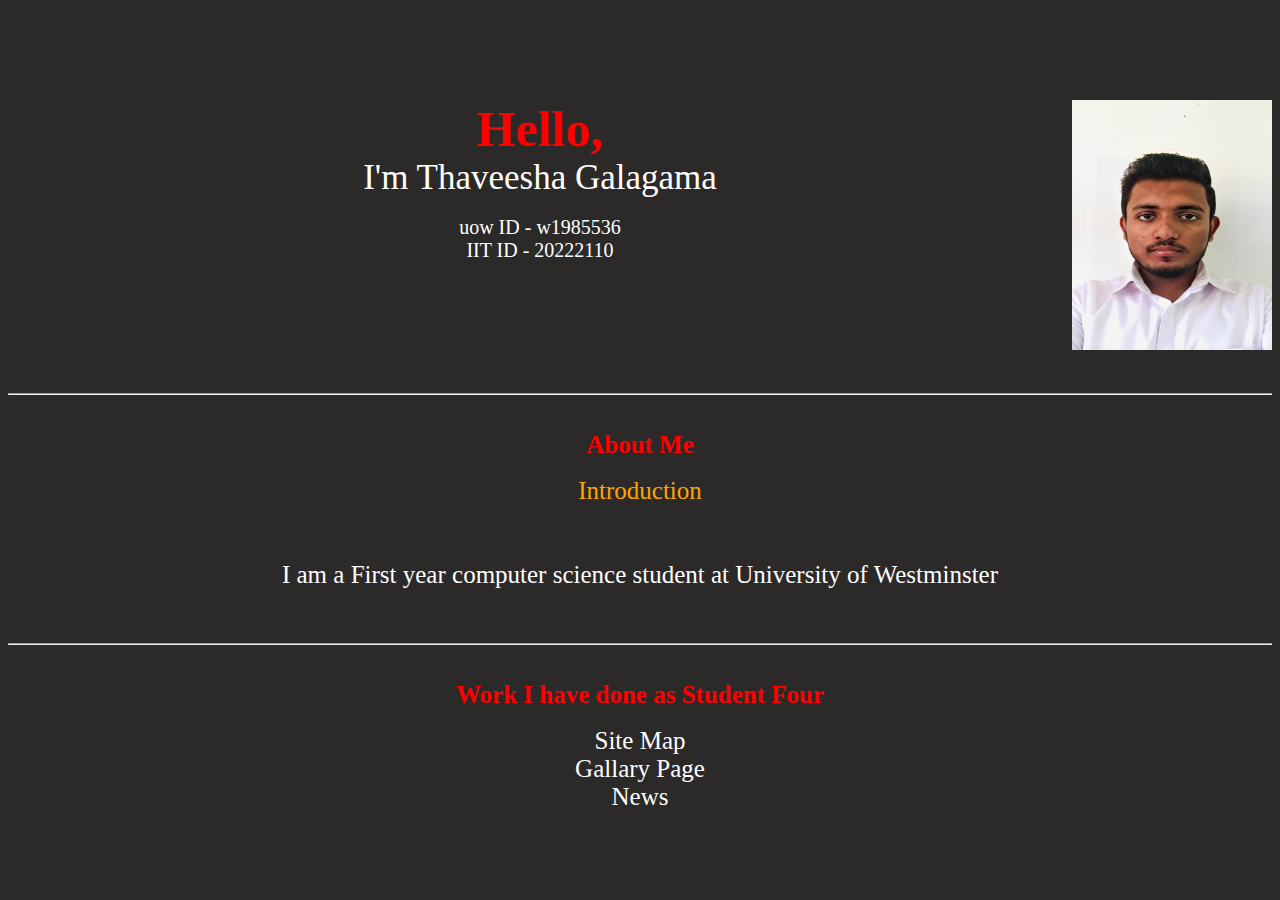
<file: GameHubMyPart/portfolio/index.html>
<!DOCTYPE html>
<html lang="en">
<head>
    <meta charset="UTF-8">
    <meta name="viewport" content="width=device-width, initial-scale=1.0">
    <link href='https://unpkg.com/boxicons@2.1.4/css/boxicons.min.css' rel='stylesheet'>

    <title>Your Portfolio</title>
    <link rel="stylesheet" href="style.css">
</head>
<body>
    
    
        
        <img  src="my.png" class="btmn">
            <p class="hello">Hello,</p> <p class="myn">I'm
        Thaveesha Galagama</p>
        <br>
       
        <p class="myid">
        uow ID - w1985536 <br>
        IIT ID - 20222110 <br>
        <br>
    </p>
        <br><br><br><br><br><br>
        <hr>
    

    <br><br>
    <main>
        <section class="about" >
            <p class="aboutdes">About Me</p>
            <br>
            <P class="intro">Introduction</P>
        <P class="aboutmyinto">
            <br><br>
            I am a First year computer science student at University of Westminster
        </P>
        <br><br><br>
           <hr>

        
        </section>
        <br><br>

        <section class="portfolio">

            <p style="font-weight: bold;" class="port">Work I have done as Student Four</p>
            
                <br>
            
                  <a href="sitemap new/index.html"><li class="worksidone"> <p class="myworks">Site Map</p></li></a>
                  <a href="student 4 image gallery updated/index.html"><li class="worksidone"><p class="myworks"> Gallary Page</p></li></a>
                  <a href="gamenews/gnews.html"><li class="worksidone"><p class="myworks">News</p></li></a>
                  
                  
                  
             
           
           
        </section>
       

        
    </main>
    
<br><br><br>

</body>
</html>
</file>
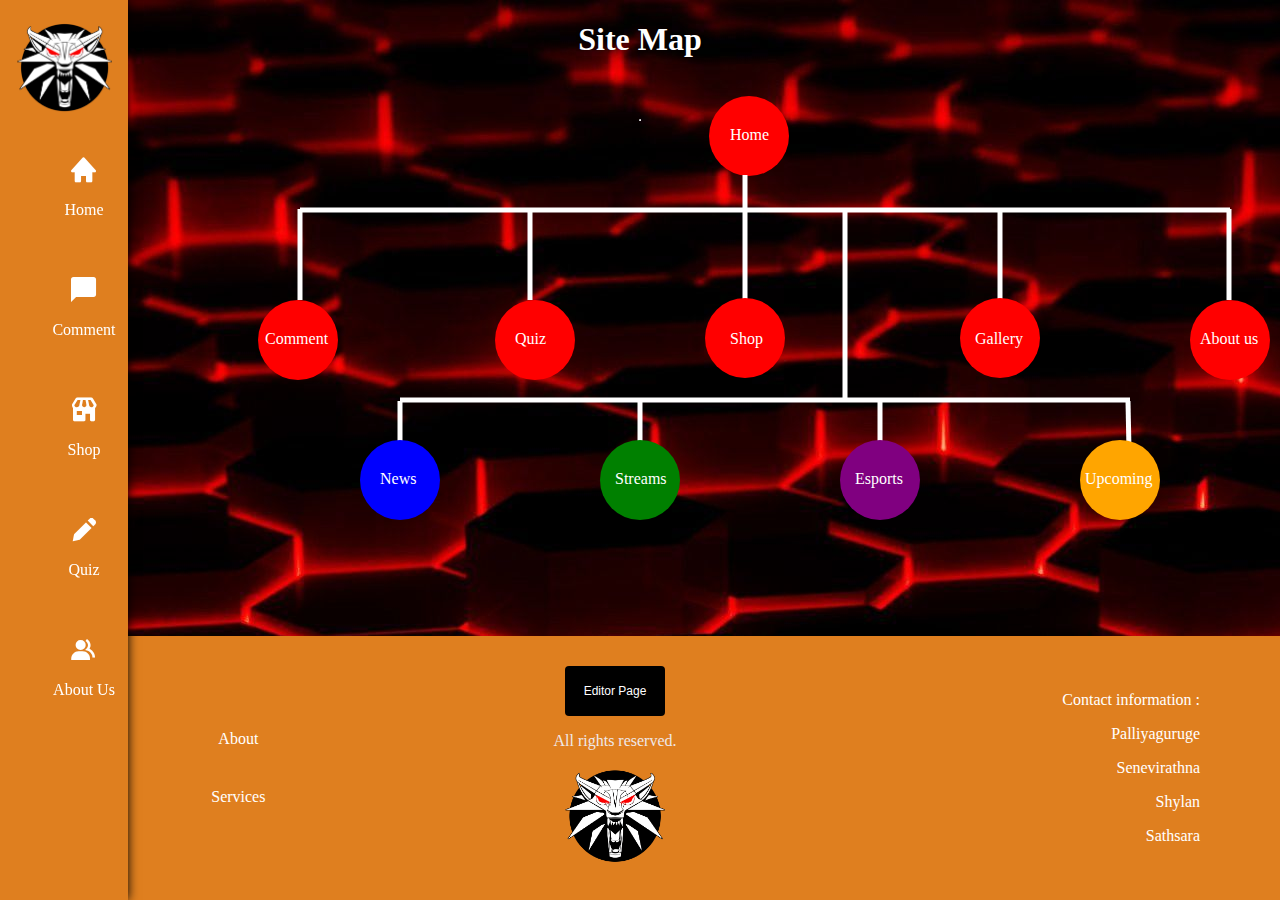
<file: GameHubMyPart/sitemap new/index.html>
<!DOCTYPE html>
<html>
<head>
    <meta charset="UTF-8">
  <meta name="viewport" content="width=device-width, initial-scale=1.0">

    <title>Sitemap</title>
    <link href='https://unpkg.com/boxicons@2.1.4/css/boxicons.min.css' rel='stylesheet'>
    <link rel="stylesheet" href="style.css">
    
</head>

<body>
    <header>
        <!--navigation bar-->
          <div class="nav-container">
              <img src="logo.png" class="logo" alt="logo">
    
              <div class="navbar">
                  <ul>
                      <li><a href="home.html" class="nav-link"><i class='bx bxs-home' id="icon"></i><p class="homelist">Home</p></a></li>
                      <li><a href="comment.html" class="nav-link"><i class='bx bxs-comment' id="icon"></i><p class="commentlist">Comment</p></a></li>
                      <li><a href="market place .html" class="nav-link"><i class='bx bxs-store' id="icon"></i><p class="shoplist">Shop</p></a></li>
                      <li><a href="" class="nav-link"><i class='bx bxs-pencil' id="icon"></i><p class="quizlist">Quiz</p></a></li>
                      <li><a href="" class="nav-link"><i class='bx bxs-group' id="icon"></i><p class="aboutuslist">About Us</p></a></li>
                  </ul>
              </div>
          </div>
      </header>
    
   


<h1 >Site Map</h1>
<br>
<hr>
<div class="svggrid">
    <svg width="1400">
        <a href="home.html" target="_blank">
            <circle cx="749" cy="136" r="40" fill="red"></circle>
            <text x="730" y="140" fill="white">Home</text>
        </a>
        <polyline points="745,175 745,300 " fill="none" stroke="white" stroke-width="5" />
        <polyline points="300,210 1230,210 " fill="none" stroke="white" stroke-width="5" />
        <polyline points="300,209 300,300 " fill="none" stroke="white" stroke-width="5" />
       <polyline points="530,209 530,300 " fill="none" stroke="white" stroke-width="5" />
        <polyline points="1000,209 1000,300 " fill="none" stroke="white" stroke-width="5" />
        <polyline points="1229,209 1229,300 " fill="none" stroke="white" stroke-width="5" />
        

        <a href="home.com" target="_blank">
            <circle cx="298" cy="340" r="40" fill="red"></circle>
            <text x="265" y="344" fill="white">Comment</text>
        </a>

        <a href="quiz.html" target="_blank">
            <circle cx="535" cy="340" r="40" fill="red"></circle>
            <text x="515" y="344" fill="white">Quiz</text>
        </a>

        <a href="shop.html" target="_blank">
            <circle cx="745" cy="338" r="40" fill="red"></circle>
            <text x="730" y="344" fill="white">Shop</text>
        </a>

        <a href="gallery.html" target="_blank">
            <circle cx="1000" cy="338" r="40" fill="red"></circle>
            <text x="975" y="344" fill="white">Gallery</text>
        </a>

        <a href="StudentDetails.html" target="_blank">
            <circle cx="1230" cy="340" r="40" fill="red"></circle>
            <text x="1200" y="344" fill="white">About us</text>
        </a>

         
          <polyline points="845,210 845,400 " fill="none" stroke="white" stroke-width="5" />
          <polyline points="400,400 1130,400 " fill="none" stroke="white" stroke-width="5" />
          <polyline points="400,509 400,401 " fill="none" stroke="white" stroke-width="5" />
          <polyline points="640,509 640,401 " fill="none" stroke="white" stroke-width="5" />
          <polyline points="880,500 880,401 " fill="none" stroke="white" stroke-width="5" />
          <polyline points="1130,500 1128,401 " fill="none" stroke="white" stroke-width="5" />
          

          <a href="gnewsws.html" target="_blank">
            <circle cx="400" cy="480" r="40" fill="blue"></circle>
            <text x="380" y="484" fill="white">News</text>
        </a>

        <a href="streem.html" target="_blank">
            <circle cx="640" cy="480" r="40" fill="green"></circle>
            <text x="615" y="484" fill="white">Streams</text>
        </a>

        <a href="GamehubCommunity.html" target="_blank">
            <circle cx="880" cy="480" r="40" fill="purple"></circle>
            <text x="855" y="484" fill="white">Esports</text>
        </a>

        <a href="Upcoming.html" target="_blank">
            <circle cx="1120" cy="480" r="40" fill="orange"></circle>
            <text x="1085" y="484" fill="white">Upcoming</text>
        </a>

        

        
       
    </svg>
</div>

<!-- footer -->

<footer class="footer1" id="footer2">
    <div class="nav-details2">
        <ul class="ul3">
        
            
            <li><a href="#"class="nav-word5">About</a></li>
            
            <li><a href="#"class="nav-word5">Services</a></li>
            
            
        </ul>
    </div>

    <div class="my-details6">
        <a href="portfolio/index.html"><button class="editorpagebtn"><span>Editor Page</span></button></a>
            <p class="typ7">All rights reserved.</p>
        <img src="logo.png" class="logo8">
       
       

    </div>

    <div class="contact-details9">
        <p class="con10">Contact information :</p>
        <p><a href="mailto:thaveesha.20222110@iit.ac.lk" class="con10">Palliyaguruge</a></p>
        <p><a href="mailto:rasindu.20220510@iit.ac.lk" class="con10">Senevirathna</a></p>
        <p><a href="mailto:thaveesha.20222110@iit.ac.lk" class="con10">Shylan</a></p>
        <p><a href="mailto:shashikirana.20221976@iit.ac.lk" class="con10">Sathsara</a></p>
    </div>
</footer>

</body>
</html>
</file>
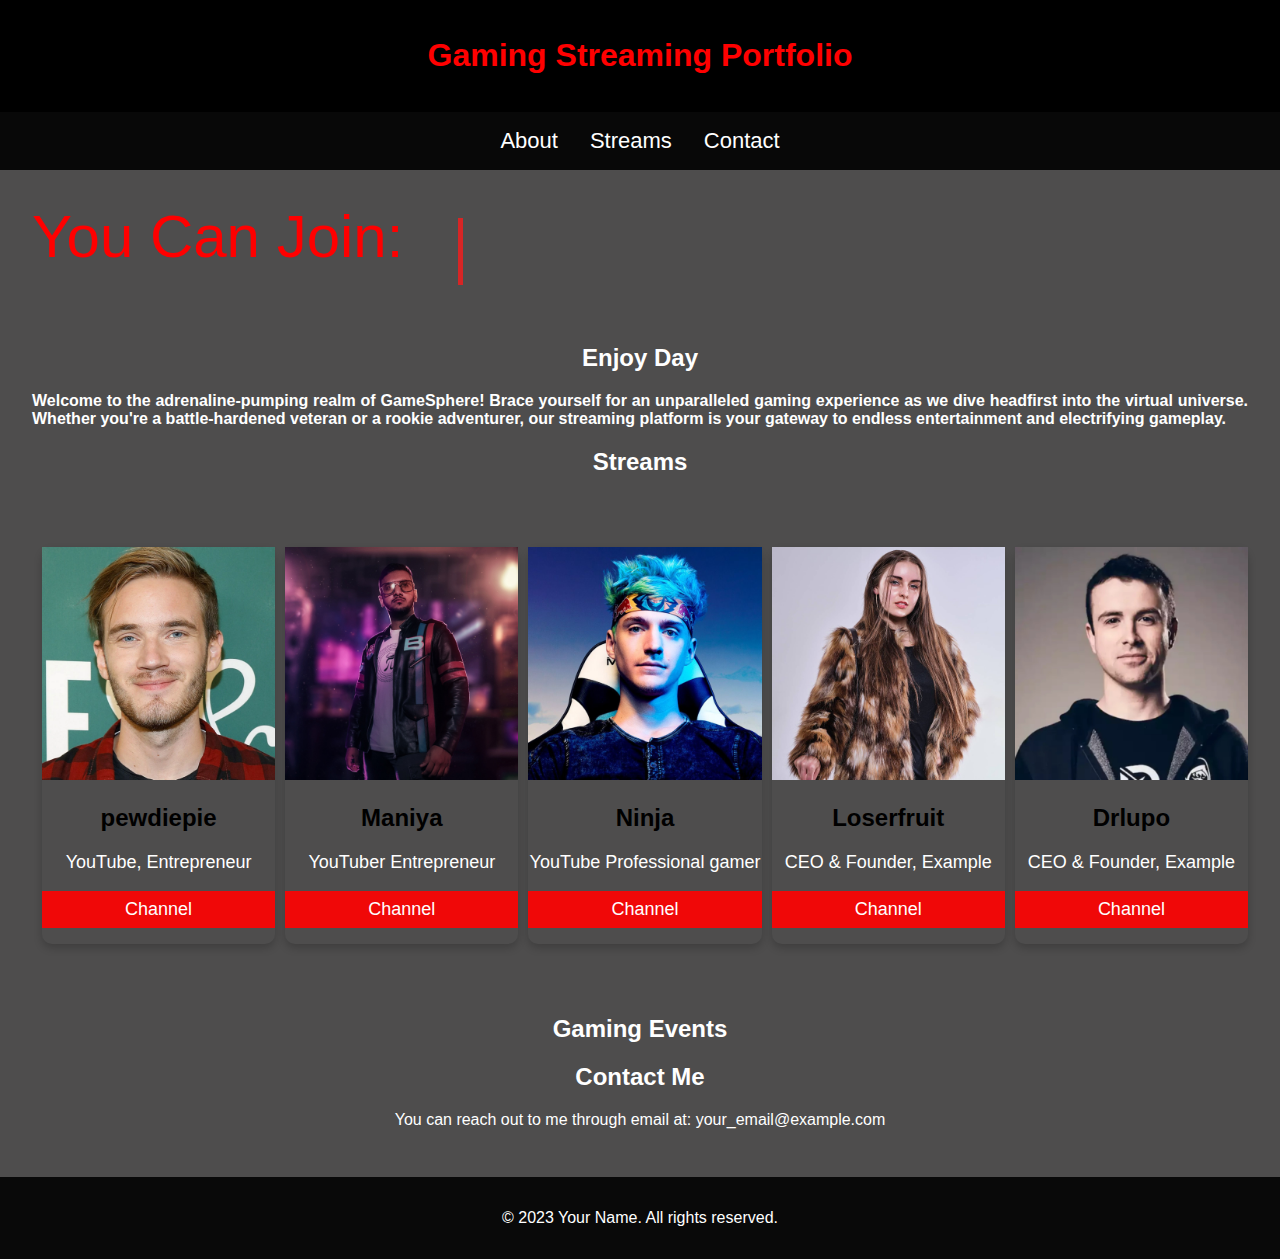
<file: GameHubMyPart/turnament streem/index.html>
<!DOCTYPE html>
<html lang="en">

<head>
    <meta charset="UTF-8">
    <meta name="viewport" content="width=device-width, initial-scale=1.0">
    <title>Gaming Streaming Portfolio</title>
    <style>
        body {
            font-family: Arial, sans-serif;
            margin: 0;
            padding: 0;
            background-color: #4e4d4d;
        }

        header {
            background-color: #000000;
            color: #fff;
            padding: 1rem;
            text-align: center;
        }

        nav {
            background-color: #080808;
            display: flex;
            justify-content: center;
        }

        nav a {
            color: #fff;
            text-decoration: none;
            padding: 1rem;
        }

        nav a:hover {
            background-color: #000000;
        }

        main {
            padding: 2rem;
        }

        .stream-embed {
            width: 100%;
            height: 500px; /* Adjust height to fit your stream player */
        }

        footer {
            background-color: #090909;
            color: #fff;
            text-align: center;
            padding: 1rem;
        }

        .card {
        box-shadow: 0 4px 8px 0 rgba(0, 0, 0, 0.2);
        max-width: 300px;
        margin: auto;
        text-align: center;
        }

        .title {
        color: grey;
        font-size: 18px;
        }

        button {
        border: none;
        outline: 0;
        display: inline-block;
        padding: 8px;
        color: white;
        background-color: #f00808;
        text-align: center;
        cursor: pointer;
        width: 100%;
        font-size: 18px;
        }

        a {
        text-decoration: none;
        font-size: 22px;
        color: black;
        }

        button:hover, a:hover {
        opacity: 0.7;
        }
        .stream-embed{
            display: flex;
            
        }
        .card{
            margin-left: 10px;
            border-radius: 10px;
        }

        .portfolio{
            text-align: center;
            color: white;
        }
        .port{
            color: red;
            font-size: 25px;
        }
        /*textanimation                  */

        .wrapper{
        display: flex;
        }
        .wrapper .static-txt{
        color: #fff;
        font-size: 60px;
        font-weight: 400;
        }
        .wrapper .dynamic-txts{
        margin-left: 15px;
        height: 90px;
        line-height: 90px;
        overflow: hidden;
        }
        .dynamic-txts li{
        list-style: none;
        color: #d72525;
        font-size: 60px;
        font-weight: 500;
        position: relative;
        top: 0;
        animation: slide 12s steps(4) infinite;
        }
        @keyframes slide {
        100%{
            top: -360px;
        }
        }
        .dynamic-txts li span{
        position: relative;
        margin: 5px 0;
        line-height: 90px;
        }
        .dynamic-txts li span::after{
        content: "";
        position: absolute;
        left: 0;
        height: 100%;
        width: 150%;
        background: #4e4d4d;
        border-left: 5px solid #d72525;
        animation: typing 3s steps(10) infinite;
        }
        @keyframes typing {
        40%, 60%{
            left: calc(100% + 30px);
        }
        100%{
            left: 0;
        }
}
    
</style>
</head>

<body>
    <header>
        <h1 style="color: red;">Gaming Streaming Portfolio</h1>
    </header>
    <nav>
        <a href="#about">About</a>
        <a href="#streams">Streams</a>
        <a href="#contact">Contact</a>
    </nav>
    <main>
        <section class="portfolio">

            
            <div class="wrapper">
                <div class="static-txt" style="color: red;">You Can Join:</div>
                <ul class="dynamic-txts">
                  <li><span> Tournaments</span></li>
                  <li><span>Streems</span></li>
                  <li><span>Events</span></li>
                  
                </ul>
              </div>
           
            <!--<br>
            Image Gallary
            <br><br>
             Site Map

            <br><br>-->
            
        </section>
        <section id="about">
            <h2 style="text-align: center; color: white;" >Enjoy Day</h2>
            <!-- Add your introduction and gaming background here -->
            <p style="color: white; text-align: justify; font-weight: bold;">
                Welcome to the adrenaline-pumping realm of GameSphere! Brace yourself for an unparalleled gaming experience as we dive headfirst into the virtual universe. Whether you're a battle-hardened veteran or a rookie adventurer, our streaming platform is your gateway to endless entertainment and electrifying gameplay.
            </p>
        </section>

        <section id="streams">
            <h2 style="text-align: center; color: white;">Streams</h2>
            <!-- Add embedded stream player from your preferred streaming platform here -->
            <div class="stream-embed">
                

                    <div class="card">
                        <img src="pew.jpg" alt="John" style="width:100%" class="image">
                        <h2>pewdiepie</h2>
                        <p class="title"style="color: white;">YouTube, Entrepreneur</p>
                        <p><a href="https://www.youtube.com/@PewDiePie"><button>Channel</button></p></a>
                      </div>

                      <div class="card">
                        <img src="maniya.jpg" alt="John" style="width:100%" class="image">
                        <h2>Maniya</h2>
                        <p class="title"style="color: white;">YouTuber Entrepreneur</p>
                        <p><a href="https://www.youtube.com/@ManiYaStreams"><button>Channel</button></a></p>
                      </div>

                      <div class="card">
                        <img src="My project.jpg" alt="John" style="width:100%" class="image">
                        <h2>Ninja</h2>
                        <p class="title" style="color: white;">YouTube Professional gamer</p>
                        <p><a href="https://www.youtube.com/@Ninja"><button>Channel</button></a></p>
                      </div>

                      <div class="card">
                        <img src="logamer.jpg" alt="John" style="width:100%" class="image">
                        <h2>Loserfruit</h2>
                        <p class="title" style="color: white;">CEO & Founder, Example</p>
                        <p><a href="https://www.youtube.com/@Loserfruit"><button>Channel</button></a></p>
                      </div>

                      <div class="card">
                        <img src="sr.jpg" alt="John" style="width:100%" class="image">
                        <h2>Drlupo</h2>
                        <p class="title" style="color: white;">CEO & Founder, Example</p>
                        <p><a href="https://www.youtube.com/@DrLupo"><button>Channel</button></a></p>
                      </div>


            </div>
        </section>

        <section class="turna">
            <h2 style="color: white; text-align: center;">Gaming Events</h2>

        </section>

        <section id="contact" style="color: white;">
            <h2 style="text-align: center;">Contact Me</h2>
            <!-- Add your contact information or a contact form here -->
            <p style="text-align: center;">
                You can reach out to me through email at: your_email@example.com
            </p>
        </section>

        
    </main>
    <footer>
        <p>&copy; 2023 Your Name. All rights reserved.</p>
    </footer>
</body>

</html>
</file>
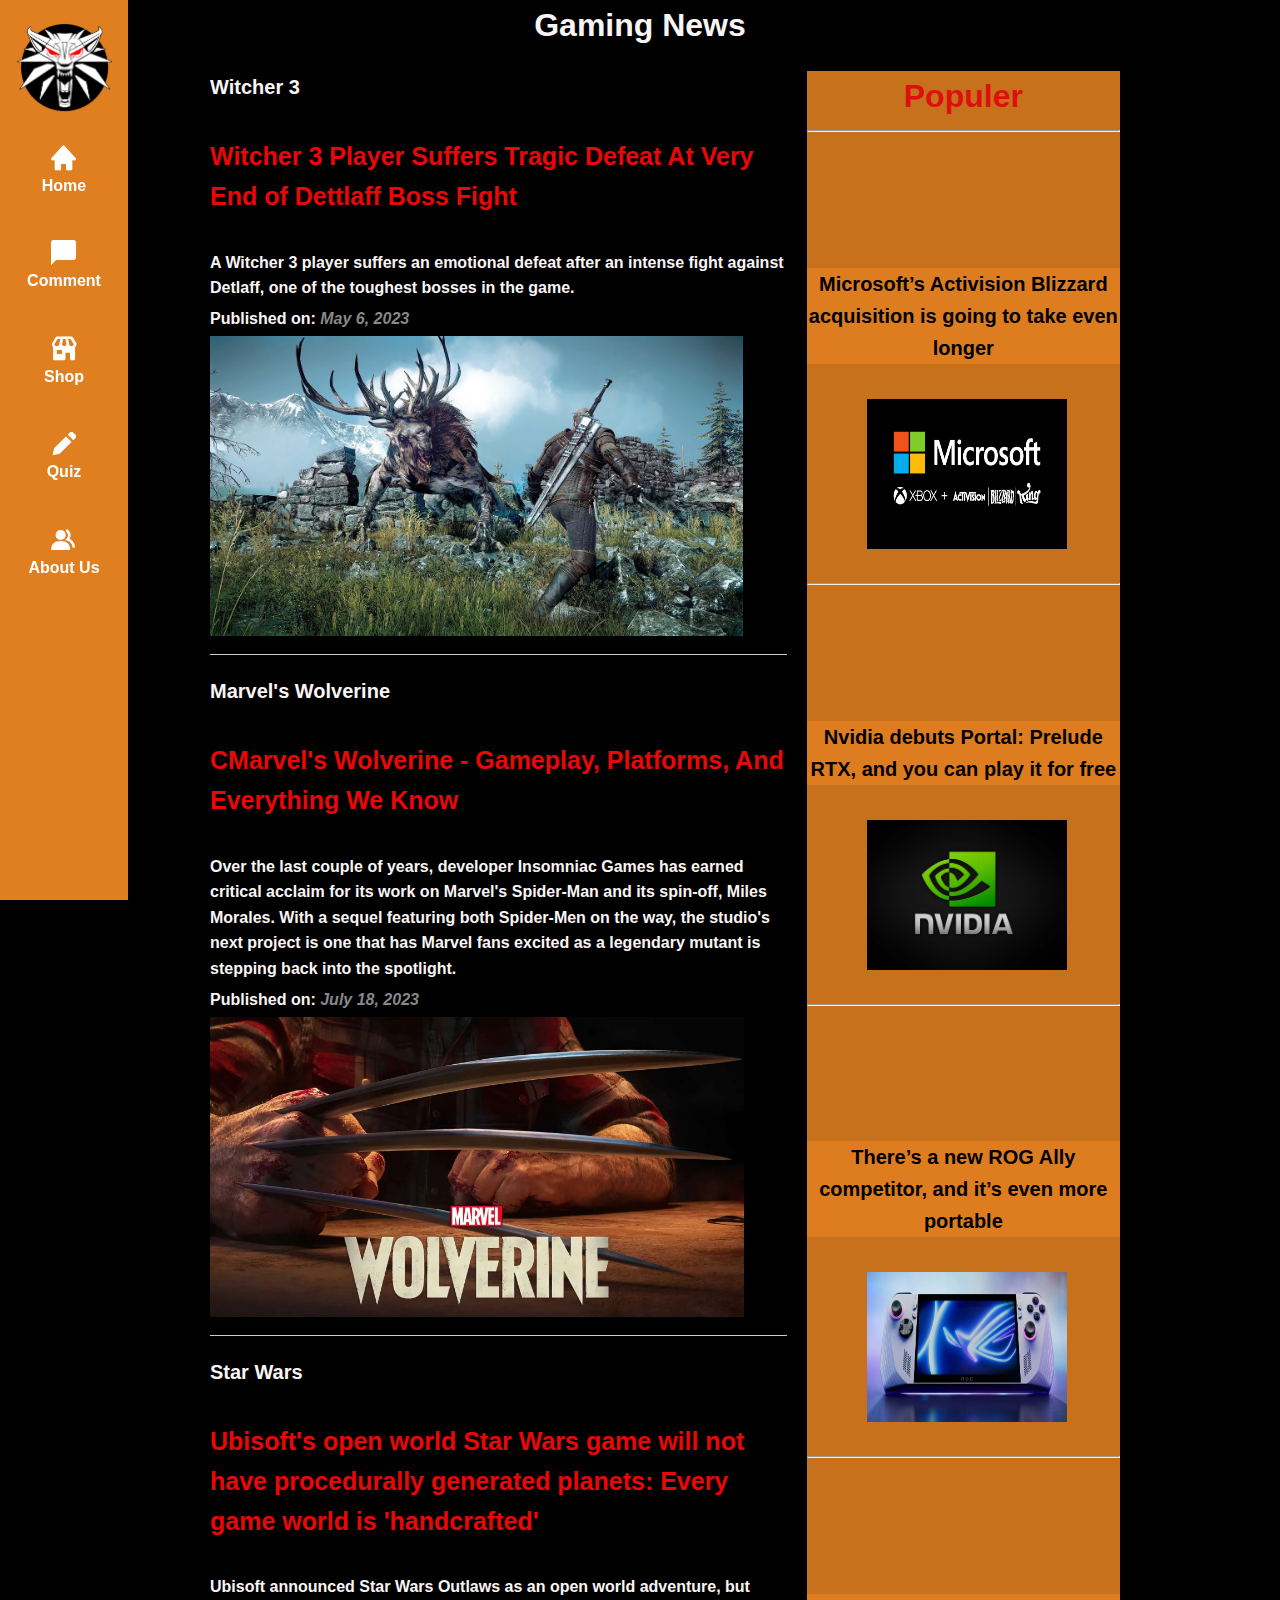
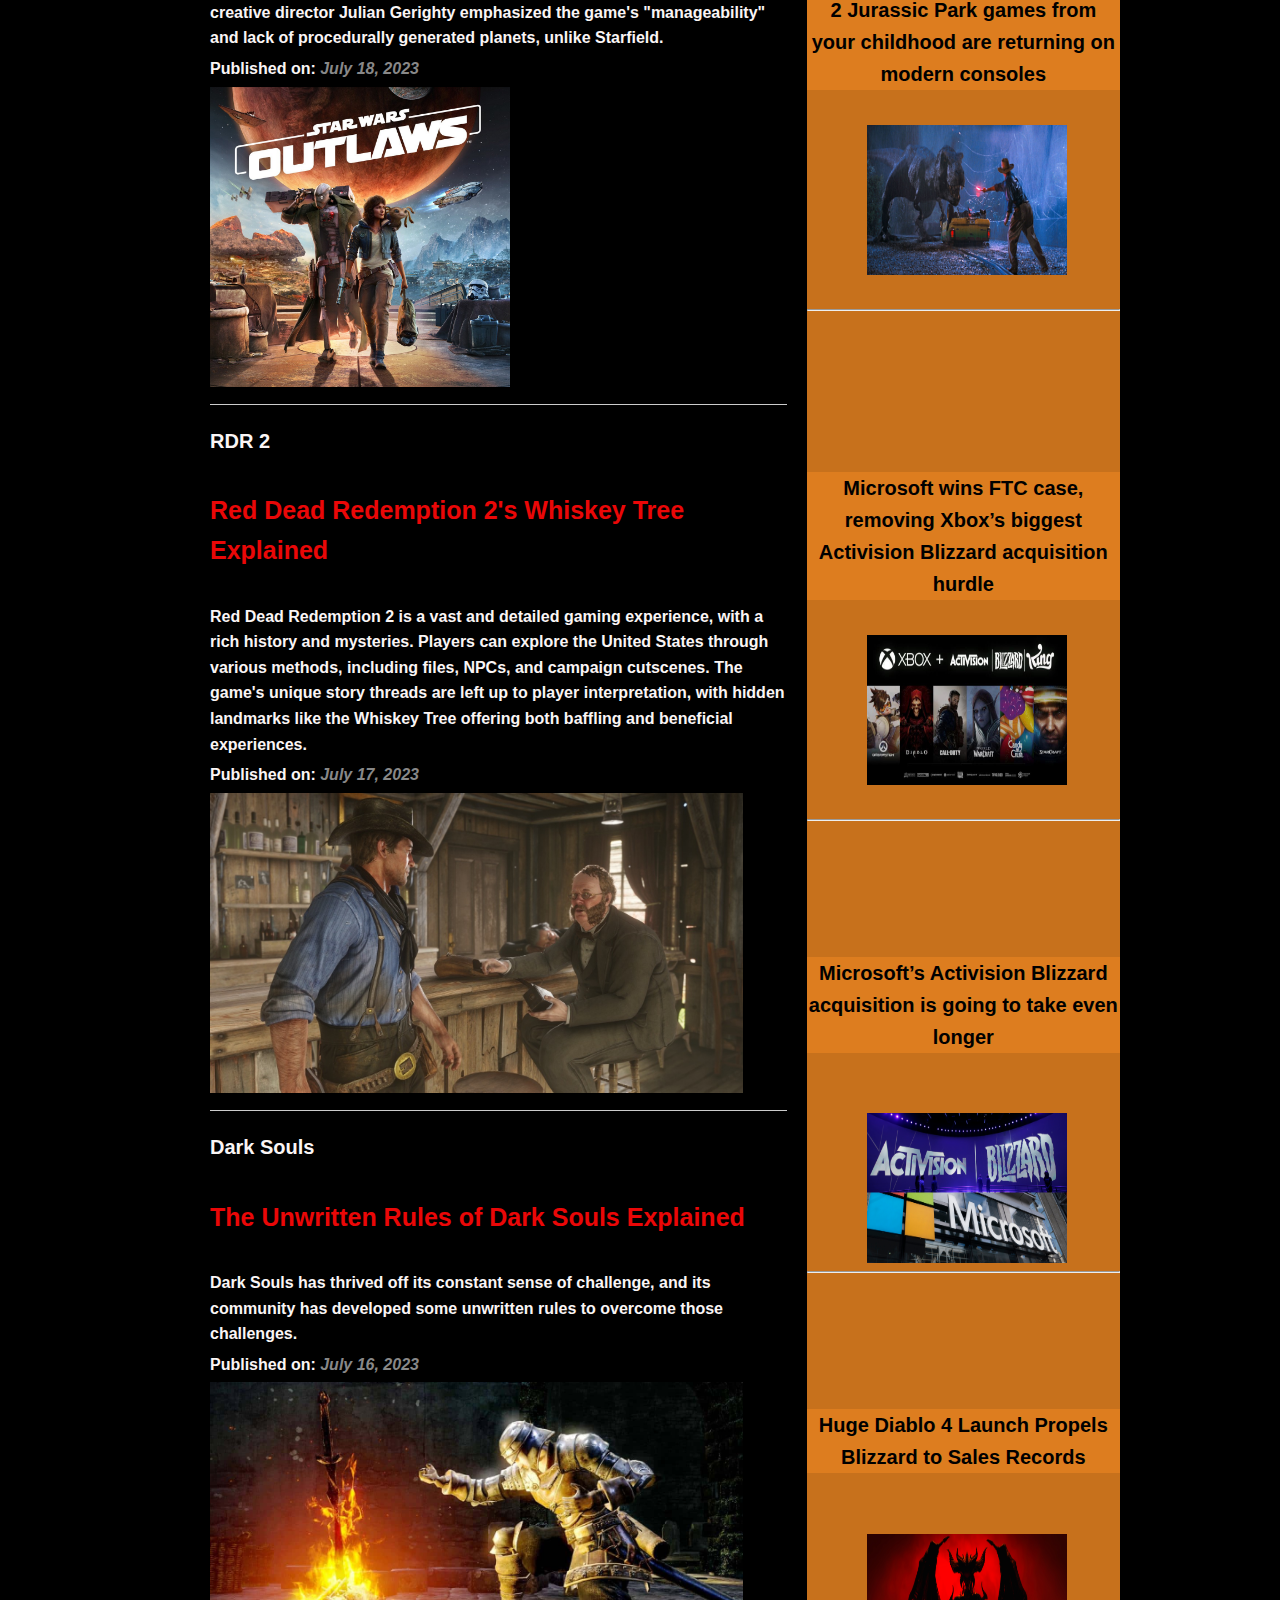
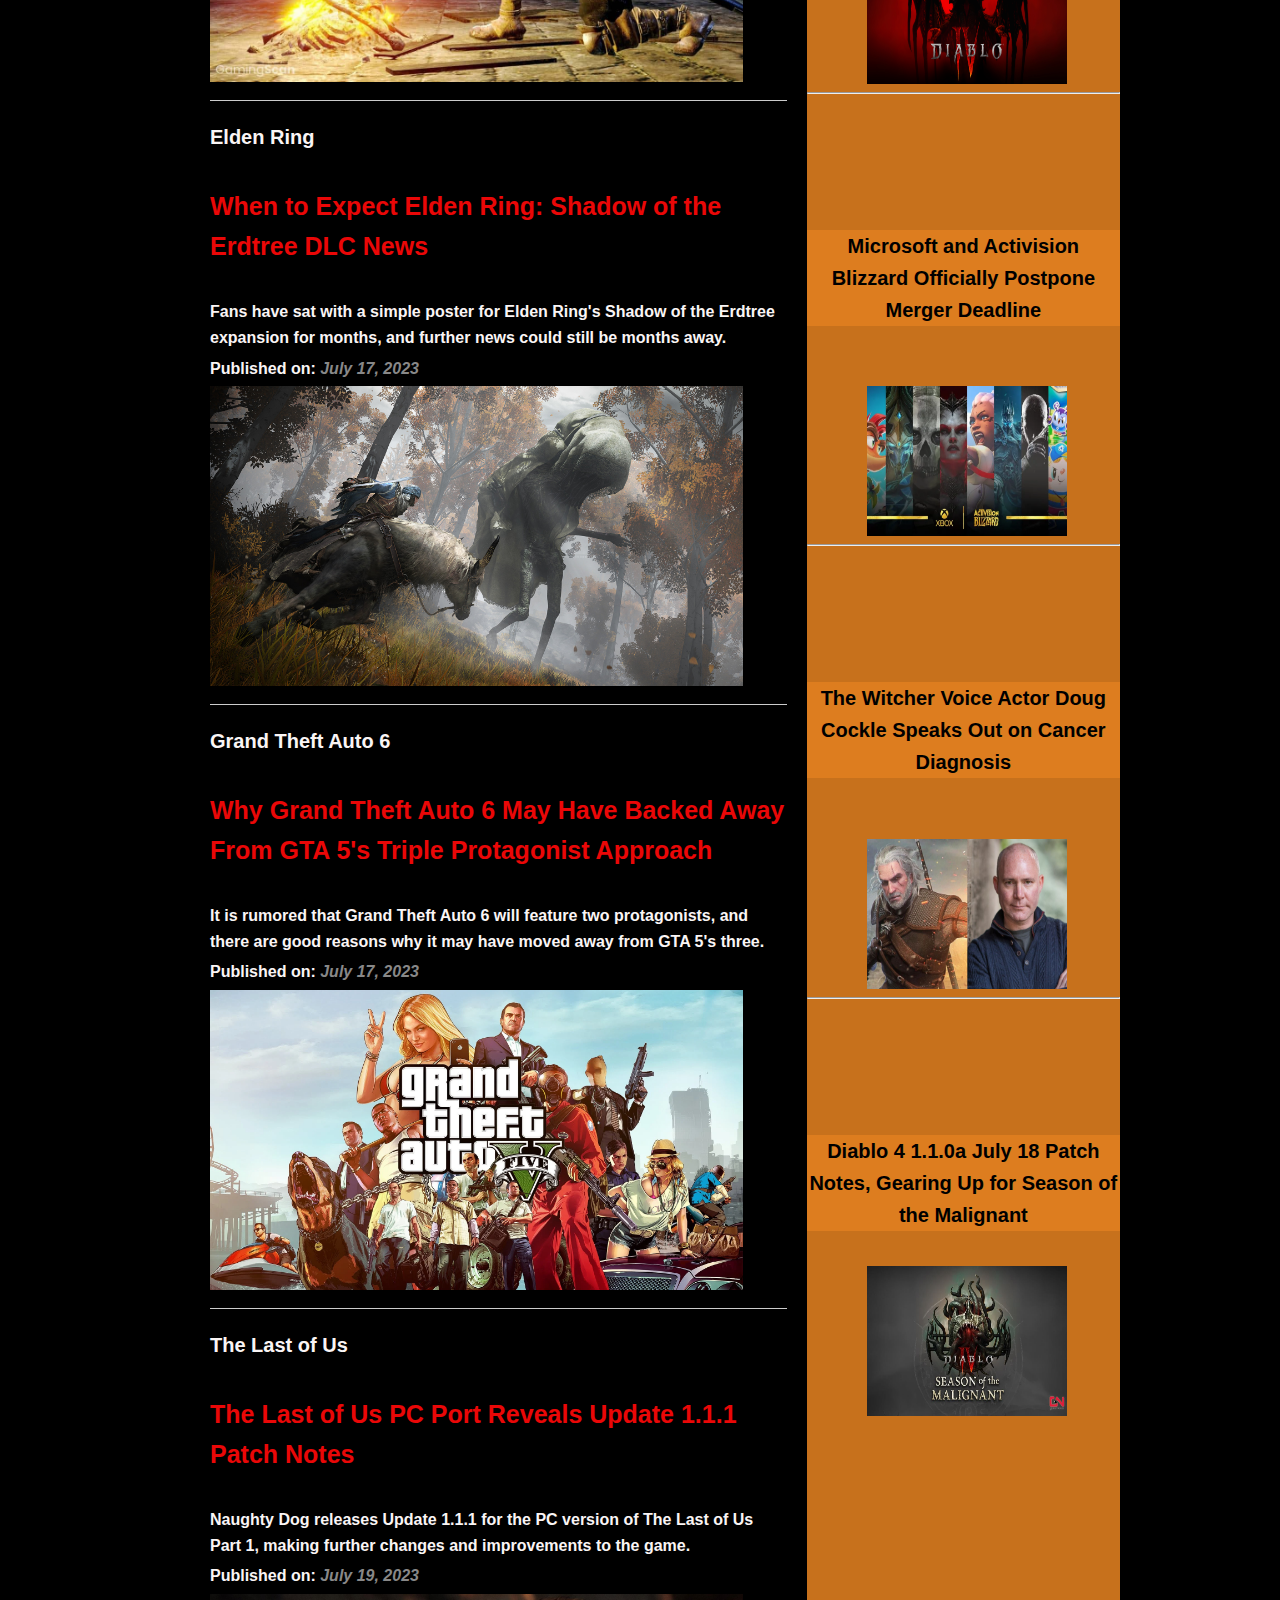
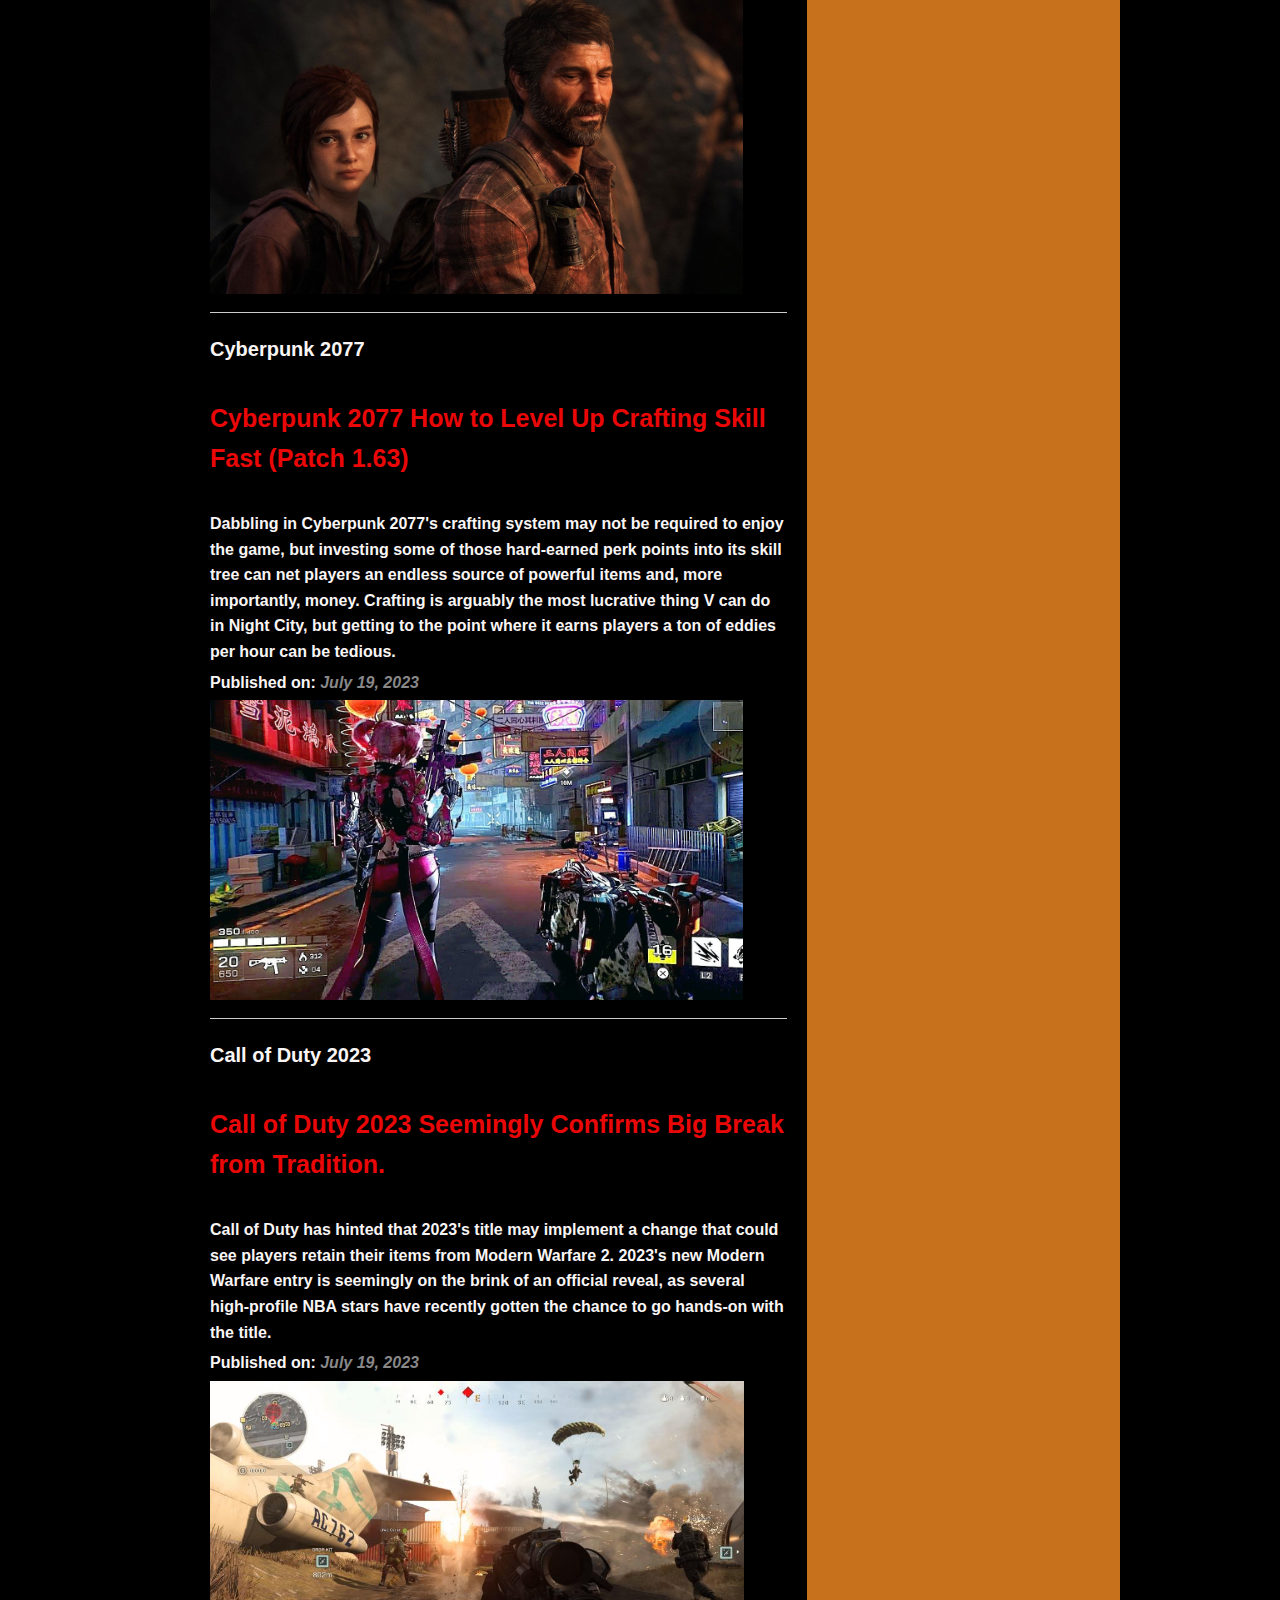
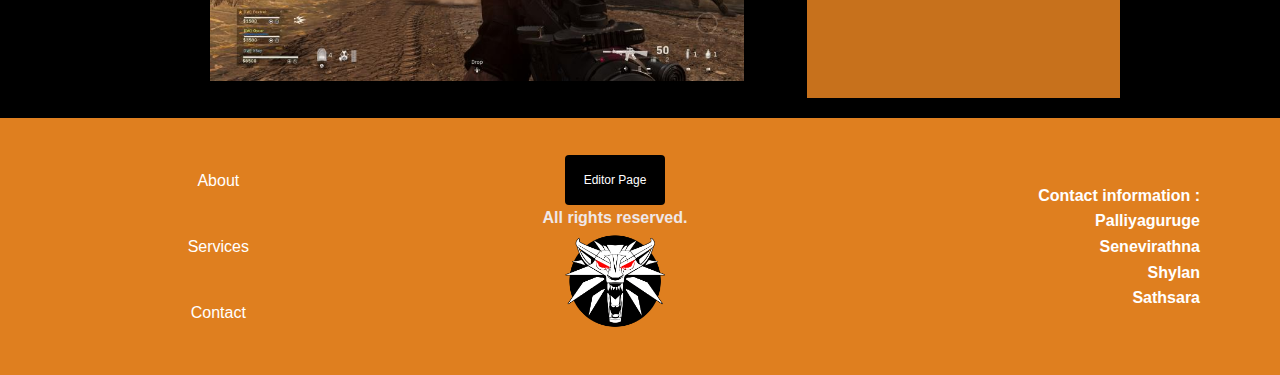
<file: GameHubMyPart/gamenews/gnews.html>
<!DOCTYPE html>
<html lang="en">
<head>
    <meta charset="UTF-8">
    <meta name="viewport" content="width=device-width, initial-scale=1.0">
    <link href='https://unpkg.com/boxicons@2.1.4/css/boxicons.min.css' rel='stylesheet'>
    <title>News Website</title>
    <!-- Link to your CSS file here -->
    <link rel="stylesheet" href="style.css">
    
</head>
<body>
  <h1>Gaming News</h1>
    <!-- Header section -->
    <header>
      <!--navigation bar-->
        <div class="nav-container">
            <img src="logo.png" class="logo" alt="logo">
  
            <div class="navbar">
                <ul>
                    <li><a href="home.html" class="nav-link"><i class='bx bxs-home' id="icon"></i><p class="homelist">Home</p></a></li>
                    <li><a href="comment.html" class="nav-link"><i class='bx bxs-comment' id="icon"></i><p class="commentlist">Comment</p></a></li>
                    <li><a href="market place .html" class="nav-link"><i class='bx bxs-store' id="icon"></i><p class="shoplist">Shop</p></a></li>
                    <li><a href="" class="nav-link"><i class='bx bxs-pencil' id="icon"></i><p class="quizlist">Quiz</p></a></li>
                    <li><a href="" class="nav-link"><i class='bx bxs-group' id="icon"></i><p class="aboutuslist">About Us</p></a></li>
                </ul>
            </div>
        </div>
    </header>
    


    <!-- Main content section -->
    <main>
        <!-- News article section -->
        <section class="news-section">
          <article>
                <h2>Witcher 3</h2>
                <a href="https://gamerant.com/witcher-3-dettlaff-boss-fight-sad-fail-video-clip/"><h4>Witcher 3 Player Suffers Tragic Defeat At Very End of Dettlaff Boss Fight</h4></a>
                <p>A Witcher 3 player suffers an emotional defeat after an intense fight against Detlaff, one of the toughest bosses in the game.</p>
                <p>Published on: <time datetime="2023-05-6">May 6, 2023</time></p>
                <img src="witcherboss.jpg" alt="Witcher">
          </article>

          <article>
                <h2>Marvel's Wolverine</h2>
                <a href="https://www.gamespot.com/articles/marvels-wolverine-gameplay-platforms-and-everything-we-know/1100-6516081/"><h4>CMarvel's Wolverine - Gameplay, Platforms, And Everything We Know</h4></a>
                <p>Over the last couple of years, developer Insomniac Games has earned critical acclaim for its work on Marvel's Spider-Man and its spin-off, Miles Morales. With a sequel featuring both Spider-Men on the way, the studio's next project is one that has Marvel fans excited as a legendary mutant is stepping back into the spotlight.</p>
                <p>Published on: <time datetime="2023-07-18">July 18, 2023</time></p>
                <img src="mwolw.jpg" alt="Wolverine">
          </article>

          <article>
              <h2>Star Wars</h2>
              <a href="https://www.pcgamer.com/ubisofts-open-world-star-wars-game-will-not-have-procedurally-generated-planets-every-game-world-is-handcrafted/"><h4>Ubisoft's open world Star Wars game will not have procedurally generated planets: Every game world is 'handcrafted'</h4></a>
              <p>Ubisoft announced Star Wars Outlaws as an open world adventure, but creative director Julian Gerighty emphasized the game's "manageability" and lack of procedurally generated planets, unlike Starfield.</p>
              <p>Published on: <time datetime="2023-07-18">July 18, 2023</time></p>
              <img src="stw.jpg" alt="stat wars ">
          </article>

          <article>
            <h2>RDR 2</h2>
            <a href="https://gamerant.com/red-dead-redemption-2s-whiskey-tree-explained/"><h4>Red Dead Redemption 2's Whiskey Tree Explained</h4></a>
            <p>Red Dead Redemption 2 is a vast and detailed gaming experience, with a rich history and mysteries. Players can explore the United States through various methods, including files, NPCs, and campaign cutscenes. The game's unique story threads are left up to player interpretation, with hidden landmarks like the Whiskey Tree offering both baffling and beneficial experiences.</p>
            <p>Published on: <time datetime="2023-07-17">July 17, 2023</time></p>
            <img src="rdr.jpg" alt="rdr">
          </article>

          <article>
            <h2>Dark Souls</h2>
            <a href="https://gamerant.com/dark-souls-unwritten-rules-explained-pvp-dialogue-elevators/"><h4>The Unwritten Rules of Dark Souls Explained</h4></a>
            <p>Dark Souls has thrived off its constant sense of challenge, and its community has developed some unwritten rules to overcome those challenges.</p>
            <p>Published on: <time datetime="2023-07-16">July 16, 2023</time></p>
            <img src="drk.jpg" alt="dark Souls">
          </article>

          <article>
            <h2>Elden Ring</h2>
            <a href="https://gamerant.com/elden-ring-shadow-erdtree-dlc-news-when-far-away/"><h4>When to Expect Elden Ring: Shadow of the Erdtree DLC News</h4></a>
            <p>Fans have sat with a simple poster for Elden Ring's Shadow of the Erdtree expansion for months, and further news could still be months away.</p>
            <p>Published on: <time datetime="2023-07-17">July 17, 2023</time></p>
            <img src="elring.jpg" alt="elder Ring">
          </article>

          <article>
            <h2>Grand Theft Auto 6 </h2>
            <a href="https://gamerant.com/grand-theft-auto-6-gta-5-no-triple-protagonist-approach-why/"><h4>Why Grand Theft Auto 6 May Have Backed Away From GTA 5's Triple Protagonist Approach</h4></a>
            <p>It is rumored that Grand Theft Auto 6 will feature two protagonists, and there are good reasons why it may have moved away from GTA 5's three.</p>
            <p>Published on: <time datetime="2023-07-17">July 17, 2023</time></p>
            <img src="gta6.jpg" alt="gta 6">
          </article>

          <article>
            <h2>The Last of Us</h2>
            <a href="https://gamerant.com/the-last-of-us-pc-port-update-1-1-1-patch-notes/"><h4>The Last of Us PC Port Reveals Update 1.1.1 Patch Notes</h4></a>
            <p>Naughty Dog releases Update 1.1.1 for the PC version of The Last of Us Part 1, making further changes and improvements to the game.</p>
            <p>Published on: <time datetime="2023-07-19">July 19, 2023</time></p>
            <img src="lastofus.jpg" alt="last of Us">
          </article>

          <article>
            <h2>Cyberpunk 2077</h2>
            <a href="https://gamerant.com/cyberpunk-2077-how-level-up-crafting-skill-fast-patch-163/"><h4>Cyberpunk 2077 How to Level Up Crafting Skill Fast (Patch 1.63)</h4></a>
            <p>Dabbling in Cyberpunk 2077's crafting system may not be required to enjoy the game, but investing some of those hard-earned perk points into its skill tree can net players an endless source of powerful items and, more importantly, money. Crafting is arguably the most lucrative thing V can do in Night City, but getting to the point where it earns players a ton of eddies per hour can be tedious.</p>
            <p>Published on: <time datetime="2023-07-19">July 19, 2023</time></p>
            <img src="cyberpnk.jpg" alt="Cyberpunk">
          </article>

          <article>
            <h2>Call of Duty 2023</h2>
            <a href="https://gamerant.com/call-of-duty-2023-modern-warfare-2-content-transfer/"><h4>Call of Duty 2023 Seemingly Confirms Big Break from Tradition.</h4></a>
            <p>Call of Duty has hinted that 2023's title may implement a change that could see players retain their items from Modern Warfare 2. 2023's new Modern Warfare entry is seemingly on the brink of an official reveal, as several high-profile NBA stars have recently gotten the chance to go hands-on with the title.</p>
            <p>Published on: <time datetime="2023-07-19">July 19, 2023</time></p>
            <img src="codnews.jpg" alt="call of Duty">
          </article>

        </section>

        <aside class="sidebar">
        
            <h1 style="text-align: center;" class="h1slide">Populer</h1>
            <hr>
            <br><br><br><br><br>
            <a href="https://www.digitaltrends.com/gaming/microsoft-activision-nlizzard-deadline-extension/"><h2 class="sidebar">Microsoft’s Activision Blizzard acquisition is going to take even longer</h2></a>
            <img src="micro.jpg" alt="" class="sidebarimg">
            <br>
            <hr>
            <br><br><br><br><br>
            <a href="https://www.digitaltrends.com/computing/portal-prelude-rtx-launches-with-nvidia-tech/"><h2 class="sidebar">Nvidia debuts Portal: Prelude RTX, and you can play it for free</h2></a>
            <img src="nvid.jpg" alt="" class="sidebarimg">
            <br>
            <hr>
            <br><br><br><br><br>
            <a href="https://www.digitaltrends.com/computing/aya-neo-air-1s-announcement/"><h2 class="sidebar">There’s a new ROG Ally competitor, and it’s even more portable</h2></a>
            <img src="rog.jpg" alt="" class="sidebarimg">
            <br>
            <hr>
            <br><br><br><br><br>
            <a href="https://www.digitaltrends.com/gaming/jurassic-park-classic-games-collection/"><h2 class="sidebar">2 Jurassic Park games from your childhood are returning on modern consoles</h2></a>
            <img src="jurrasic.jpeg" alt="" class="sidebarimg">
            <br>
            <hr>
            <br><br><br><br><br><br>
            <a href="https://www.digitaltrends.com/gaming/microsoft-activision-blizzard-ftc-ruling/"><h2 class="sidebar">Microsoft wins FTC case, removing Xbox’s biggest Activision Blizzard acquisition hurdle
            </h2></a>
            <img src="AA15OkP8.jpeg" alt="" class="sidebarimg">
            <br>
            <hr>
            <br><br><br><br><br>
            <a href="https://www.digitaltrends.com/gaming/microsoft-activision-nlizzard-deadline-extension/"><h2 class="sidebar">Microsoft’s Activision Blizzard acquisition is going to take even longer</h2></a>
            <br>
            <img src="Microsoft-Activision.jpg" alt="" class="sidebarimg">
            <hr>
            <br><br><br><br><br>
            <a href="https://www.ign.com/articles/huge-diablo-4-launch-propels-blizzard-to-sales-records"><h2 class="sidebar">Huge Diablo 4 Launch Propels Blizzard to Sales Records</h2></a>
            <br>
            <img src="D4_Lilith.jpg" alt="" class="sidebarimg">
            <hr>
            <br><br><br><br><br>
            <a href="https://www.ign.com/articles/microsoft-and-activision-blizzard-officially-postpone-merger-deadline"><h2 class="sidebar">Microsoft and Activision Blizzard Officially Postpone Merger Deadline</h2></a>
            <br>
            <img src="F1Z2hKcWcAEkHDz-770x470.jpg" alt="" class="sidebarimg">
            <hr>
            <br><br><br><br><br>
            <a href="https://www.ign.com/articles/the-witcher-voice-actor-doug-cockle-speaks-out-on-cancer-diagnosis"><h2 class="sidebar">The Witcher Voice Actor Doug Cockle Speaks Out on Cancer Diagnosis</h2></a>
            <br>
            <img src="witch.jpg" alt="" class="sidebarimg">
            <hr>
            <br><br><br><br><br>
            <a href="https://www.futuregamereleases.com/2023/07/diablo-4-1-1-0a-july-18-patch-notes-gearing-up-for-season-of-the-malignant/"><h2 class="sidebar">Diablo 4 1.1.0a July 18 Patch Notes, Gearing Up for Season of the Malignant</h2></a>
            <img src="Diablo-4-Patch-Notes-July-18-Patch-1-1-Season-1-Update.jpg" alt="" class="sidebarimg">


        </aside>
    </main>

    <!-- Footer section -->
    <footer class="footer1" id="footer2">
      <div class="nav-details2">
          <ul class="ul3">
          
              
              <li><a href="#"class="nav-word5">About</a></li>
              
              <li><a href="#"class="nav-word5">Services</a></li>
              
              <li><a href="#"class="nav-word5">Contact</a></li>
          </ul>
      </div>
  
      <div class="my-details6">
          <a href="portfolio/index.html"><button class="editorpagebtn"><span>Editor Page</span></button></a>
              <p class="typ7">All rights reserved.</p>
          <img src="logo.png" class="logo8">
         
         
  
      </div>
  
      <div class="contact-details9">
          <p class="con10">Contact information :</p>
          <p><a href="mailto:thaveesha.20222110@iit.ac.lk" class="con10">Palliyaguruge</a></p>
          <p><a href="mailto:rasindu.20220510@iit.ac.lk" class="con10">Senevirathna</a></p>
          <p><a href="mailto:thaveesha.20222110@iit.ac.lk" class="con10">Shylan</a></p>
          <p><a href="mailto:shashikirana.20221976@iit.ac.lk" class="con10">Sathsara</a></p>
      </div>
  </footer>
  
   

    
    

</body>
</html>
</file>
<file: GameHubMyPart/portfolio/style.css>
*{
    font-family: Cambria, Cochin, Georgia, Times, 'Times New Roman', serif;
  margin-top: 0;
  margin-bottom: 0;
    

}
body{
    padding-top: 100px;
    background-color: rgb(44, 41, 41);
    text-align: center;
}
.myn{
    font-size: 35px;
    color: white;
}
.hed{
    color: white;
}
.contact{
    color: white;
    text-align: center;
}
.portfolio{
    text-align: center;
    color: white;
}
.about{
    text-align: center;
    color: white;
    
}
.aboutdes{
    font-size: 25px;
    color: red;
    font-weight: bold;
}
.aboutmyinto{
  font-size: 25px;
}

.port{
    color: red;
    font-size: 25px;
}
.hello{
    font-size: 50px;
    color: red;
    font-weight: bold;
}

.intro{
    font-size: 25px;
    color: orange;
}

.aboutmyintro{
    font-size: 20px;
    font-weight: bold;

}
.btmn{
    
    height: 250px;
    width: 200px;
    float:right;
    
    
}
a{
    text-decoration: none;
}

.myworks{
    color: white;
}

.myid{
  color: white;
  font-size: 20px;
}
.worksidone{
  font-size: 25px;
  list-style: none;
}
</file>
<file: GameHubMyPart/sitemap new/style.css>
svg {
            height: 850px;
        }
        body{
         
             background-image: url("bg.jpg");
            display: flex;
            flex-direction: column;
            justify-content: space-between; 
            min-height: 100vh; 

        }
        h1{
            text-align: center;
            color: rgb(255, 255, 255);
        }
        
.svggrid{
  position:absolute;
 
}
    

    /* nav */
    header{
      position: fixed;
      top:0;
      left: 0;
      height: 100%;
      width: 10%;
      z-index: 100;
      background: #df7f1f;
      box-shadow: 0 0 10px black;
text-align: center;
  }
.nav-container h1{
  text-align: center;
  color: white;
}

a{
  color: white;
  text-decoration: none;
}
li{
  padding: 20px;
  list-style: none;
  text-align: center;
}
.bx{
  color: white;
  cursor: pointer;
}
.nav{
  display: flex;
  align-items: center;
  justify-content: center;
  padding: 20px 0;
}

.navbar{
  
  top: 50%;
  left: 18px;
  display: flex;
  flex-direction: column;
  row-gap: 2rem;
  
  li{
    padding: 20px 0px;
  }
  
}
.nav-link{
  display: flex;
  flex-direction: column;
  align-items: left;
  color: white;
  text-align: center;
}
.nav-link:hover{
  color: black;
  transition: 0.3s all linear;
  transform: scale(1.1);
}
.bx:hover{
  color: black;
  transition: 0.3s all linear;
  transform: scale(1.1);
}
#icon{
  font-size: 30px;
  
}

.logo{
width: 95px;
height: 95px;
margin-top: 20px;


}

   /* footer */

body, .footer1, div {
  margin: 0;
  padding: 0;
}

.footer1 {
  display: flex; 
  justify-content: space-between; 
  align-items: center; 
  background-color: #df7f1f;
  padding: 20px;
  margin-top: 500px;
}

.nav-details2, .my-details6, .contact-details9 {
  flex: 1; 
  padding: 10px;
}


.nav-details2 {
  background-color: #df7f1f; 

}
.nav-word5:hover{
  color: rgb(96, 37, 37);
  transition: 0.3s all linear;
  transform: scale(1.1);
}
.nav-word5{
  display: flex;
  flex-direction: column;
  align-items: left;
  color: rgb(255, 255, 255);
  text-decoration: none;
  list-style: none;
  background-color: #df7f1f;
}
.ul3{

  list-style: none;  
}


.my-details6 {
  background-color: #df7f1f; 
  text-align: center; 
}
.typ7{
  color: #efe8e8;
  background-color: #df7f1f;
}

.contact-details9 {
  background-color: #df7f1f; 
  text-align: right; 
  margin-right: 50px;
}
.con10{
  display: flex;
  flex-direction: column;
  align-items: left;
  color: rgb(255, 255, 255);
  text-decoration: none;
  background-color: #df7f1f;
}
.con10:hover{
  color: red;
  transition: 0.3s all linear;
  transform: scale(1.1);
}
.logo8{
  width: 100px;
  height: 100px;
}
/* button footer */
.editorpagebtn{
  border-radius: 4px;
  background-color: #000000;
  border: none;
  color: #FFFFFF;
  text-align: center;
  font-size: 12px;
  height: 50px;
  width: 100px;
  transition: all 0.5s;
  cursor: pointer;
  
}
.editorpagebtn span {
  cursor: pointer;
  display: inline-block;
  position: relative;
  transition: 0.5s;
}
.editorpagebtn span:after {
  content: '\00bb';
  position: absolute;
  opacity: 0;
  top: 0;
  right: -20px;
  transition: 0.5s;
}
.editorpagebtn:hover span {
  padding-right: 25px;
}

.editorpagebtn:hover span:after {
  opacity: 1;
  right:0;
}
</file>
<file: GameHubMyPart/gamenews/style.css>
body, h1, h2, h3, p, ul, li {
    margin: 0;
    padding: 0;
    /* background-color: rgb(44, 41, 41); */
  }
  
  h1{
    text-align: center;
  }
  
  body {
    font-family: Arial, sans-serif;
    line-height: 1.6;
    color: #faf5f5;
    background-color: #000000;
    
  }
  
  
  
  header h1 {
    font-size: 24px;
  }
  
  main {
    max-width: 960px;
    margin: 20px auto;
    display: grid;
    grid-template-columns: 2fr 1fr;
    grid-gap: 20px;
  }
  .news-section{
    margin-left: 50px;
  }
  
  .news-section article {
    border-bottom: 1px solid #ccc;
    padding-bottom: 10px;
    margin-bottom: 20px;
  }
  
  .news-section article:last-child {
    border-bottom: none;
    margin-bottom: 0;
  }
  
  .news-section h2 {
    font-size: 20px;
    margin-bottom: 10px;
  }
  
  .news-section p {
    margin-bottom: 5px;
  }
  
  .news-section time {
    font-style: italic;
    color: #888;
  }
  
  .sidebar {
    background-color: rgba(223, 127, 31, 0.889);
   
  
  }
  img{
    height: 300px;
    
  }
  p{
    font-weight: bold;
  }
  
  
  h4{
    font-weight: bold;
    font-size: 25px;
    color: #ea0707;
  }
  
  .h1slide{
    color: rgb(224, 15, 15);
  }
  
  .sidebar h2{
    font-size: 20px;
  }
  
  .sidebarimg{
    height: 150px;
    width: 200px;
    margin-left: 60px;
    margin-top: 35px;
    display: block;
    
  
  }
  
  .sidebar h2{
    color: black;
    text-align: center;
  }
    
  
  
  
  
  

/* navbar */
header{
  position: fixed;
  top:0;
  left: 0;
  height: 100%;
  width: 10%;
  z-index: 100;
  background: #df7f1f;
  box-shadow: 0 0 10px black;
text-align: center;
background-color: #df7f1f;
}
.nav-container h1{
text-align: center;
color: white;
background-color: #df7f1f;
}

a{
color: white;
text-decoration: none;
}
li{
padding: 20px;
list-style: none;
text-align: center;
}
.bx{
color: white;
cursor: pointer;
}
.nav{
display: flex;
align-items: center;
justify-content: center;
padding: 20px 0;
}

.navbar{
/*position: fixed;*/
top: 50%;
left: 18px;
display: flex;
flex-direction: column;
row-gap: 2rem;
/*transform: translateY(-50%);*/
.li{
padding: 20px 0px;
}

}
.nav-link{
display: flex;
flex-direction: column;
align-items: left;
color: white;
text-align: center;
}
.nav-link:hover{
color: black;
transition: 0.3s all linear;
transform: scale(1.1);
}
.bx:hover{
color: black;
transition: 0.3s all linear;
transform: scale(1.1);
}
#icon{
font-size: 30px;
/*margin-right: 40px;*/
}

.logo{
width: 95px;
height: 95px;
margin-top: 20px;


}


/* footer */

body, .footer1, div {
  margin: 0;
  padding: 0;
}

.footer1 {
  display: flex; 
  justify-content: space-between; 
  align-items: center; 
  background-color: #df7f1f;
  padding: 20px;
}

.nav-details2, .my-details6, .contact-details9 {
  flex: 1; 
  padding: 10px;
}


.nav-details2 {
  background-color: #df7f1f; 

}
.nav-word5:hover{
  color: rgb(96, 37, 37);
  transition: 0.3s all linear;
  transform: scale(1.1);
}
.nav-word5{
  display: flex;
  flex-direction: column;
  align-items: left;
  color: rgb(255, 255, 255);
  text-decoration: none;
  list-style: none;
  background-color: #df7f1f;
}
.ul3{

  list-style: none;  
}


.my-details6 {
  background-color: #df7f1f;
  text-align: center; 
}
.typ7{
  color: #efe8e8;
  background-color: #df7f1f;
}

.contact-details9 {
  background-color: #df7f1f; 
  text-align: right; 
  margin-right: 50px;
}
.con10{
  display: flex;
  flex-direction: column;
  align-items: left;
  color: rgb(255, 255, 255);
  text-decoration: none;
  background-color: #df7f1f;
}
.con10:hover{
  color: red;
  transition: 0.3s all linear;
  transform: scale(1.1);
}
.logo8{
  width: 100px;
  height: 100px;
}
/* button footer */
.editorpagebtn{
  border-radius: 4px;
  background-color: #000000;
  border: none;
  color: #FFFFFF;
  text-align: center;
  font-size: 12px;
  height: 50px;
  width: 100px;
  transition: all 0.5s;
  cursor: pointer;
  
}
.editorpagebtn span {
  cursor: pointer;
  display: inline-block;
  position: relative;
  transition: 0.5s;
}
.editorpagebtn span:after {
  content: '\00bb';
  position: absolute;
  opacity: 0;
  top: 0;
  right: -20px;
  transition: 0.5s;
}
.editorpagebtn:hover span {
  padding-right: 25px;
}

.editorpagebtn:hover span:after {
  opacity: 1;
right: 0;
}
</file>
